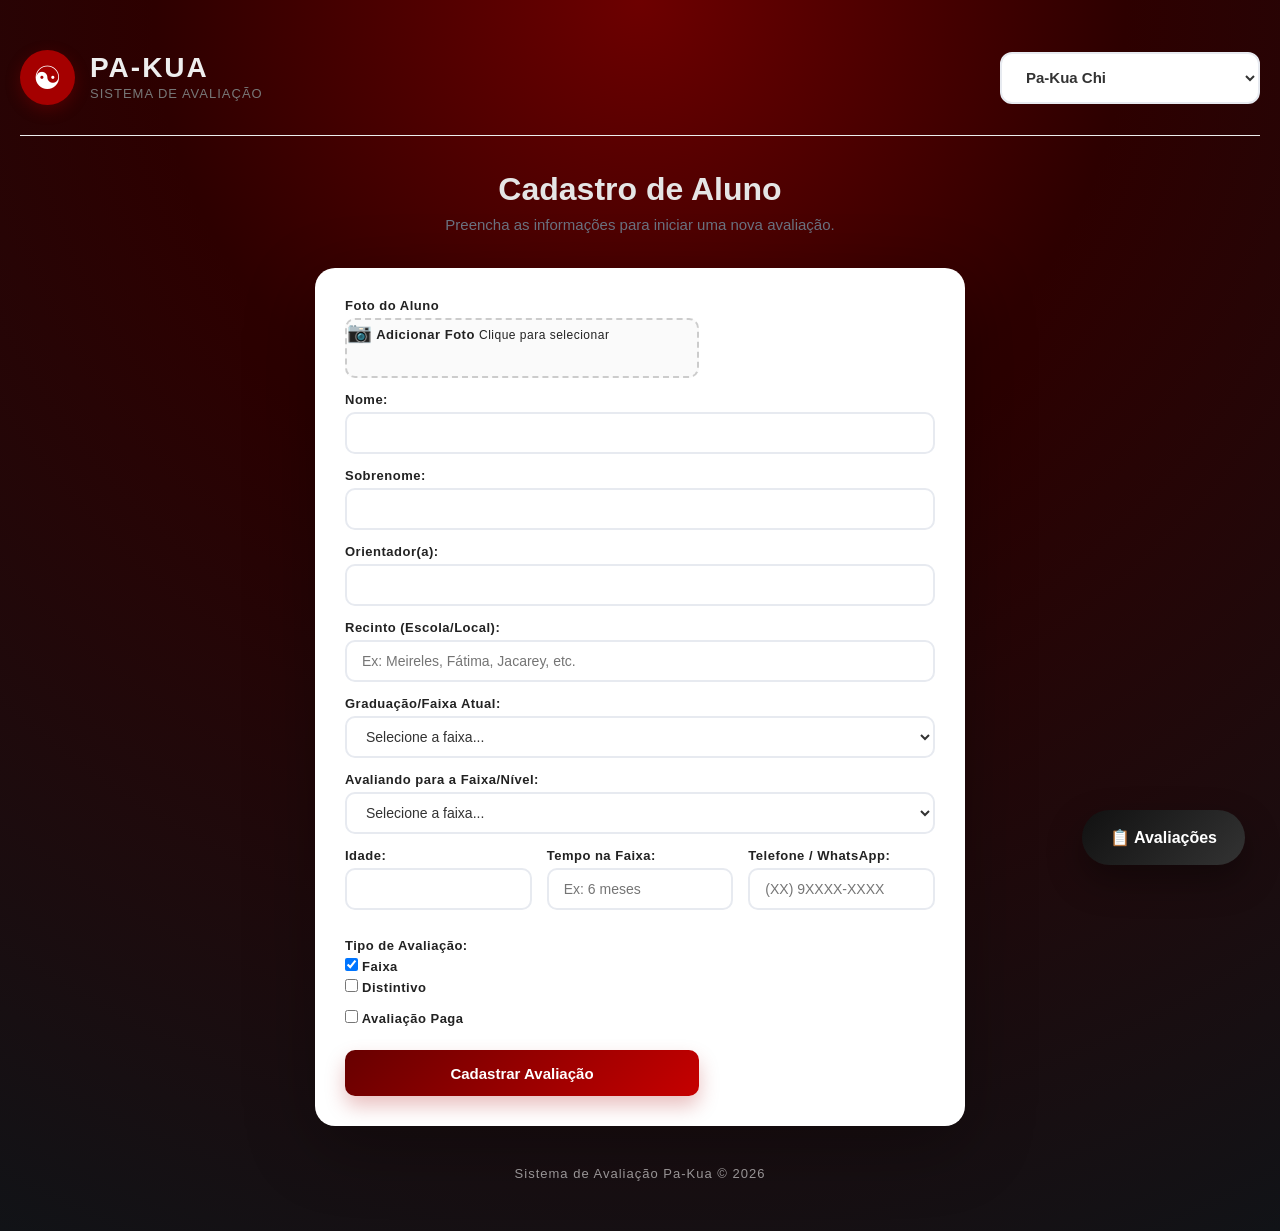
<file: index.html>
<!DOCTYPE html>
<html lang="pt-BR">

<head>
    <meta charset="UTF-8">
    <meta name="viewport" content="width=device-width, initial-scale=1.0">
    <title>Avaliação Pa-Kua - Cadastro</title>
    <link rel="stylesheet" href="style.css">
</head>

<body>
    <!-- CABEÇALHO -->
    <header class="header-avaliacao">
        <div class="marca">
            <!-- Futuramente colocar aqui: logo do ideograma Pa-Kua -->
            <div class="logo-placeholder">☯</div>
            <div>
                <h1>PA-KUA</h1>
                <span>Sistema de Avaliação</span>
            </div>
        </div>

        <!-- Seletor de Modalidade (conectado ao formulário pelo atributo 'form') -->
        <select id="modalidade" class="select-modalidade" required form="formCadastro">
            <option disabled selected>Modalidade</option>
            <option>Arte Marcial</option>
            <option>Arqueria</option>
            <option>Armas de Corte</option>
            <option>Acrobacia</option>
            <option>Pa-Kua Ritmo</option>
            <option>Cosmodinâmica</option>
            <option>Sintonia</option>
            <option>Pa-Kua Chi</option>
        </select>
    </header>

    <!-- TÍTULO DA PÁGINA -->
    <section class="titulo-formulario">
        <h2>Cadastro de Aluno</h2>
        <p>Preencha as informações para iniciar uma nova avaliação.</p>
    </section>

    <!-- ÁREA DO FORMULÁRIO -->
    <div class="container">
        <form id="formCadastro">
            
            <div class="form-group">
                <label>Foto do Aluno</label>
                <input type="file" id="fotoAluno" accept="image/*" hidden>
                <label for="fotoAluno" class="btn-upload" id="labelFoto">
                    <span class="icone-upload">📷</span>
                    <strong>Adicionar Foto</strong>
                    <small>Clique para selecionar</small>
                </label>
            </div>
            
            <div class="form-row">
                <label for="nome">Nome:</label>
                <input type="text" id="nome" required>
            </div>
            
            <div class="form-row">
                <label for="sobrenome">Sobrenome:</label>
                <input type="text" id="sobrenome" required>
            </div>
            
            <div class="form-row">
                <label for="orientador">Orientador(a):</label>
                <input type="text" id="orientador" required>
            </div>
            
            <div class="form-row">
                <label for="recinto">Recinto (Escola/Local):</label>
                <input type="text" id="recinto" placeholder="Ex: Meireles, Fátima, Jacarey, etc." required>
            </div>
            
            <div class="form-row">
                <label for="graduacaoAtual">Graduação/Faixa Atual:</label>
                <select id="graduacaoAtual" required>
                    <option value="" disabled selected>Selecione a faixa...</option>
                    <option value="Branca">Branca</option>
                    <option value="Amarela">Amarela</option>
                    <option value="Laranja">Laranja</option>
                    <option value="Verde">Verde</option>
                </select>
            </div>
            
            <div class="form-row">
                <label for="faixaNova">Avaliando para a Faixa/Nível:</label>
                <select id="faixaNova" required>
                    <option value="" disabled selected>Selecione a faixa...</option>
                    <option value="Amarela">Amarela</option>
                    <option value="Laranja">Laranja</option>
                    <option value="Verde">Verde</option>
                    <option value="Cinza">Cinza</option>
                </select>
            </div>
            
            <div class="form-row">
                <div class="form-group">
                    <label for="idade">Idade:</label>
                    <input type="number" id="idade" min="0" required>
                </div>
                <div class="form-group">
                    <label for="tempoFaixa">Tempo na Faixa:</label>
                    <input type="text" id="tempoFaixa" placeholder="Ex: 6 meses" required>
                </div>
                <div class="form-group">
                    <label for="telefone">Telefone / WhatsApp:</label>
                    <input type="tel" id="telefone" placeholder="(XX) 9XXXX-XXXX" required>
                </div>
            </div>
            
            <div class="form-group">
                <label>Tipo de Avaliação:</label>
                <div class="checkbox-group">
                    <label class="checkbox-inline"><input type="checkbox" id="avalFaixa" checked> Faixa</label>
                    <label class="checkbox-inline"><input type="checkbox" id="avalDistintivo"> Distintivo</label>
                </div>
            </div>
            
            <div class="form-group">
                <div class="checkbox-group" style="margin-top: 15px;">
                    <label class="checkbox-inline" style="font-weight: bold;">
                        <input type="checkbox" id="pagou"> Avaliação Paga
                    </label>
                </div>
            </div>

            <button type="submit">Cadastrar Avaliação</button>
            <div id="mensagemSucesso">Aluno cadastrado com sucesso!</div>
        </form>
    </div>

    <!-- BOTÃO FLUTUANTE -->
    <a href="cards.html" class="btn-flutuante">📋 Avaliações</a>

    <!-- SCRIPTS -->
    <script src="https://code.jquery.com/jquery-3.7.1.min.js"></script>
    <script src="config.js"></script> <!-- Adicionado o config.js aqui também -->
    <script src="EvalPKapp.js"></script>

    <!-- RODAPÉ -->
    <footer>
        Sistema de Avaliação Pa-Kua © 2026
    </footer>

</body>
</html>
</file>
<file: style.css>
/*======================================================
 PA-KUA • Sistema de Avaliação (Cadastro)
======================================================*/

:root {
    --primary: #A50000;
    --primary-dark: #630000;
    --background: #0F1115;
    --background2: #1A1D24;
    --card: #FFFFFF;
    --border: #E7EAF0;
    --text: #f1f1f1;
    --text-light: #6B7280;
    --success: #00B16A;
    --radius: 18px;
    --transition: .30s;
}

* {
    margin: 0;
    padding: 0;
    box-sizing: border-box;
}

html {
    scroll-behavior: smooth;
}

body {
    font-family: 'Inter', sans-serif;
    background: radial-gradient(circle at top, #6d0000 0%, #2d0000 35%, #111317 100%);
    min-height: 100vh;
    padding: 50px 20px;
    color: var(--text);
}

/*======================================================
 CONTAINER PRINCIPAL
======================================================*/
.container {
    max-width: 650px; /* Reduzimos a largura de 850px para 650px */
    margin: 0 auto;
    background: var(--card);
    border-radius: 20px;
    padding: 30px; /* Reduzimos o espaço interno (era 40px) */
    box-shadow: 0 20px 70px rgba(0,0,0,.30);
    animation: fadeUp .8s ease-out;
    backdrop-filter: blur(20px);
}

/*======================================================
 CABEÇALHO (LOGO E MODALIDADE)
======================================================*/
.header-avaliacao {
    display: flex;
    justify-content: space-between;
    align-items: center;
    padding-bottom: 30px;
    margin-bottom: 35px;
    border-bottom: 1px solid #ECECEC;
    flex-wrap: wrap; /* Para telas menores */
    gap: 20px;
}

.marca {
    display: flex;
    align-items: center;
    gap: 15px;
}

.logo-placeholder {
    width: 55px;
    height: 55px;
    background: var(--primary);
    color: white;
    border-radius: 50%;
    display: flex;
    align-items: center;
    justify-content: center;
    font-size: 32px;
    box-shadow: 0 5px 15px rgba(165,0,0,0.3);
}

.marca h1 {
    font-size: 28px;
    font-weight: 800;
    letter-spacing: 2px;
    color: #eeeeee;
    line-height: 1.1;
}

.marca span {
    color: #777;
    font-size: 13px;
    letter-spacing: 1px;
    text-transform: uppercase;
}

.select-modalidade {
    width: 260px;
    height: 52px;
    padding: 0 20px;
    border-radius: 12px;
    border: 2px solid var(--border);
    background: white;
    font-size: 15px;
    transition: var(--transition);
    cursor: pointer;
    color: #333;
    font-weight: 600;
}

/*======================================================
 TÍTULO DO FORMULÁRIO
======================================================*/
.titulo-formulario {
    text-align: center;
    margin-bottom: 35px;
}

.titulo-formulario h2 {
    font-size: 32px;
    font-weight: 700;
    color: #e5e5e5;
    margin-bottom: 8px;
}

.titulo-formulario p {
    color: var(--text-light);
    font-size: 15px;
}

/*======================================================
 FORMULÁRIO
======================================================*/
.form-row {
    margin-bottom: 14px;
}

/* Garante que os campos de Idade, Tempo e Telefone fiquem lado a lado */
.form-row:has(.form-group) {
    display: flex;
    gap: 15px;
    flex-wrap: wrap;
}

.form-group {
    flex: 1;
    min-width: 150px;
    margin-bottom: 14px;
}

.form-group label,
.form-row label {
    display: block;
    margin-bottom: 5px; /* Aproxima bastante a label do campo */
    font-size: 13px;
    font-weight: 700;
    color: #222222;
    letter-spacing: .5px;
}

/* Deixa os campos ligeiramente mais finos para um visual mais limpo */
input[type=text],
input[type=number],
input[type=tel],
select {
    width: 100%;
    height: 42px; 
    padding: 0 15px;
    border-radius: 10px;
    border: 2px solid var(--border);
    font-size: 14px;
    transition: var(--transition);
    background: white;
    font-family: 'Inter', sans-serif;
    color: #333;
}

input:focus,
select:focus {
    outline: none;
    border-color: var(--primary);
    box-shadow: 0 0 0 4px rgba(165,0,0,.10);
    transform: scale(1.01);
}

/* Botão Upload Foto - Mais compacto e com itens alinhados horizontalmente */
.btn-upload {
    width: 60%;
    height: 60px; /* Reduzido significativamente */
    border: 2px dashed #CCC;
    border-radius: 10px;
    display: flex;
    align-items: center;
    justify-content: center;
    flex-direction: row; /* Coloca o ícone e o texto lado a lado */
    gap: 10px;
    background: #fafafa;
    color: #777;
    font-weight: 600;
    cursor: pointer;
    transition: var(--transition);
}

.btn-upload .icone-upload {
    font-size: 20px;
}

.btn-upload small {
    font-weight: 400;
    font-size: 12px;
}

.btn-upload:hover {
    background: white;
    border-color: var(--primary);
    color: var(--primary);
    transform: translateY(-2px);
}

/* ... mantenha o código das Checkboxes intacto aqui ... */

/* Botão Submit - Menor e mais proporcional */
button[type=submit] {
    width: 60%;
    height: 46px; /* Mais fino */
    border: none;
    border-radius: 10px;
    background: linear-gradient(135deg, #670000, #C60000);
    color: white;
    font-size: 15px;
    font-weight: 700;
    cursor: pointer;
    transition: var(--transition);
    box-shadow: 0 10px 20px rgba(166,0,0,.25);
    margin-top: 10px;
}

button[type=submit]:hover {
    transform: translateY(-2px);
    box-shadow: 0 15px 30px rgba(166,0,0,.35);
}

button[type=submit]:active {
    transform: scale(.98);
}

#mensagemSucesso {
    display: none;
    margin-top: 25px;
    padding: 16px;
    border-radius: 14px;
    background: var(--success);
    color: white;
    font-weight: 700;
    text-align: center;
    animation: fadeUp .5s;
}

/*======================================================
 BOTÃO FLUTUANTE & RODAPÉ
======================================================*/
.btn-flutuante {
    position: fixed;
    bottom: 35px;
    right: 35px;
    padding: 18px 28px;
    border-radius: 60px;
    background: linear-gradient(135deg, #111, #333);
    color: white;
    text-decoration: none;
    font-weight: 700;
    box-shadow: 0 15px 35px rgba(0,0,0,.35);
    transition: var(--transition);
    z-index: 100;
}

.btn-flutuante:hover {
    transform: translateY(-4px);
    box-shadow: 0 20px 40px rgba(0,0,0,.5);
}

footer {
    text-align: center;
    margin-top: 40px;
    color: rgba(255, 255, 255, 0.6);
    font-size: 13px;
    letter-spacing: 1px;
}

@keyframes fadeUp {
    from {
        opacity: 0;
        transform: translateY(40px);
    }
    to {
        opacity: 1;
        transform: translateY(0);
    }
}
</file>
